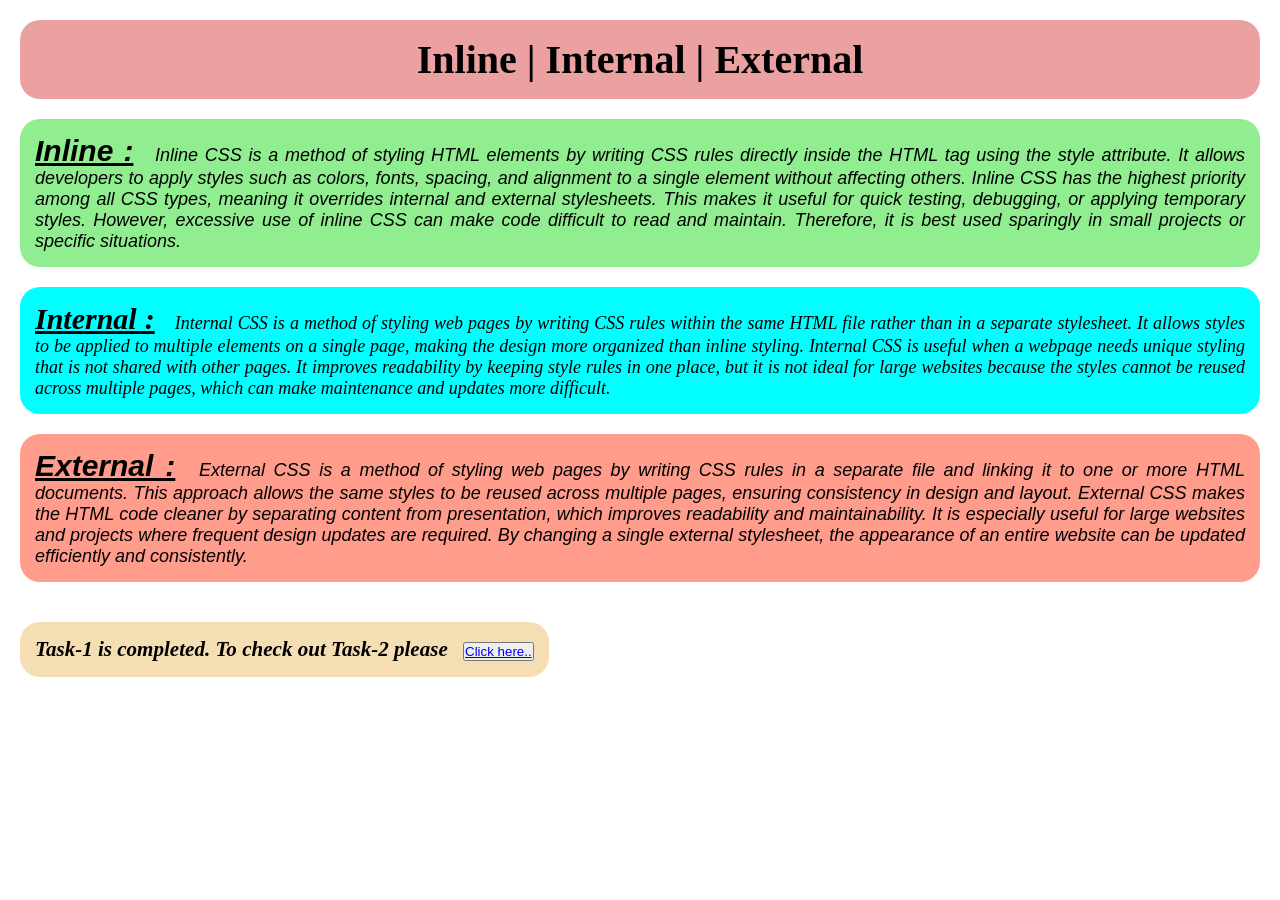
<file: index.html>
<!DOCTYPE html>
<html lang="en">

<head>
    <meta charset="UTF-8">
    <meta name="viewport" content="width=device-width, initial-scale=1.0">
    <title>Inline | Internal | External</title>
    <link rel="shortcut icon" href="images/html5.png" type="image/x-icon">
    <style>
        /* its universal selector  */
        * {
            margin: 0;
            padding: 0;
        }

        /* its the class name which is used in all 3 div  */

        .txtstyle {
            font-size: 18px;

            font-style: italic;
            text-align: justify;
            padding: 15px;
            margin: 20px;
            border-radius: 20px;
        }

        /* its my inline div's id  */

        #inlinebody {
            background-color: lightgreen;
            font-family: sans-serif;



        }

        /* its my Internal div's id  */

        #internalbdy {
            background-color: cyan;
            font-family: cursive;
        }

        /* its my external div's id  */
        #externalbdy {
            background-color: rgb(255, 156, 139);
            font-family: Verdana, Geneva, Tahoma, sans-serif;
        }

        #task1 {
            background-color: wheat;
            display: inline-block;
        }
    </style>
</head>

<body>
    <!-- its my header part of my webpage  -->
    <header>
        <!-- here I am applying Inline style  -->
        <h1
            style="text-align: center; color: black; background-color: rgb(235, 161, 161); margin: 20px; padding: 16px; font-size: 40px; border-radius: 20px;">
            Inline | Internal | External
        </h1>
    </header>
    <!-- its about inline css  -->
    <div id="inlinebody" class="txtstyle">
        <p>
            <span style="font-weight: 700; font-size: 30px; text-decoration: underline; padding-right: 15px;">Inline
                :</span> Inline CSS is a
            method of styling HTML elements by writing CSS rules directly inside the HTML tag using the style attribute.
            It allows developers to apply styles such as colors, fonts, spacing, and alignment to a single element
            without affecting others. Inline CSS has the highest priority among all CSS types, meaning it overrides
            internal and external stylesheets. This makes it useful for quick testing, debugging, or applying temporary
            styles. However, excessive use of inline CSS can make code difficult to read and maintain. Therefore, it is
            best used sparingly in small projects or specific situations.
        </p>
    </div>
    <!-- Its about internal css  -->
    <div id="internalbdy" class="txtstyle">
        <p>
            <span style="font-weight: 700; font-size: 30px; text-decoration: underline; padding-right: 15px;">Internal
                :</span> Internal CSS is a method of styling web pages by writing CSS rules within the same HTML file
            rather than in a separate stylesheet. It allows styles to be applied to multiple elements on a single page,
            making the design more organized than inline styling. Internal CSS is useful when a webpage needs unique
            styling that is not shared with other pages. It improves readability by keeping style rules in one place,
            but it is not ideal for large websites because the styles cannot be reused across multiple pages, which can
            make maintenance and updates more difficult.
        </p>
    </div>

    <!-- Its about External css  -->
    <div id="externalbdy" class="txtstyle">
        <p>
            <span style="font-weight: 700; font-size: 30px; text-decoration: underline; padding-right: 15px;">External
                :</span> External CSS is a method of styling web pages by writing CSS rules in a separate file and
            linking it to one or more HTML documents. This approach allows the same styles to be reused across multiple
            pages, ensuring consistency in design and layout. External CSS makes the HTML code cleaner by separating
            content from presentation, which improves readability and maintainability. It is especially useful for large
            websites and projects where frequent design updates are required. By changing a single external stylesheet,
            the appearance of an entire website can be updated efficiently and consistently.
        </p>
    </div>

    <div id="task1" class="txtstyle">
        <p>
        <h3>Task-1 is completed. To check out Task-2 please <span style="padding-left: 10px;"><button><a
                        href="tast2.html" target="_blank">Click
                        here..</a></button></span></h3>
        </p>
    </div>
</body>

</html>
</file>
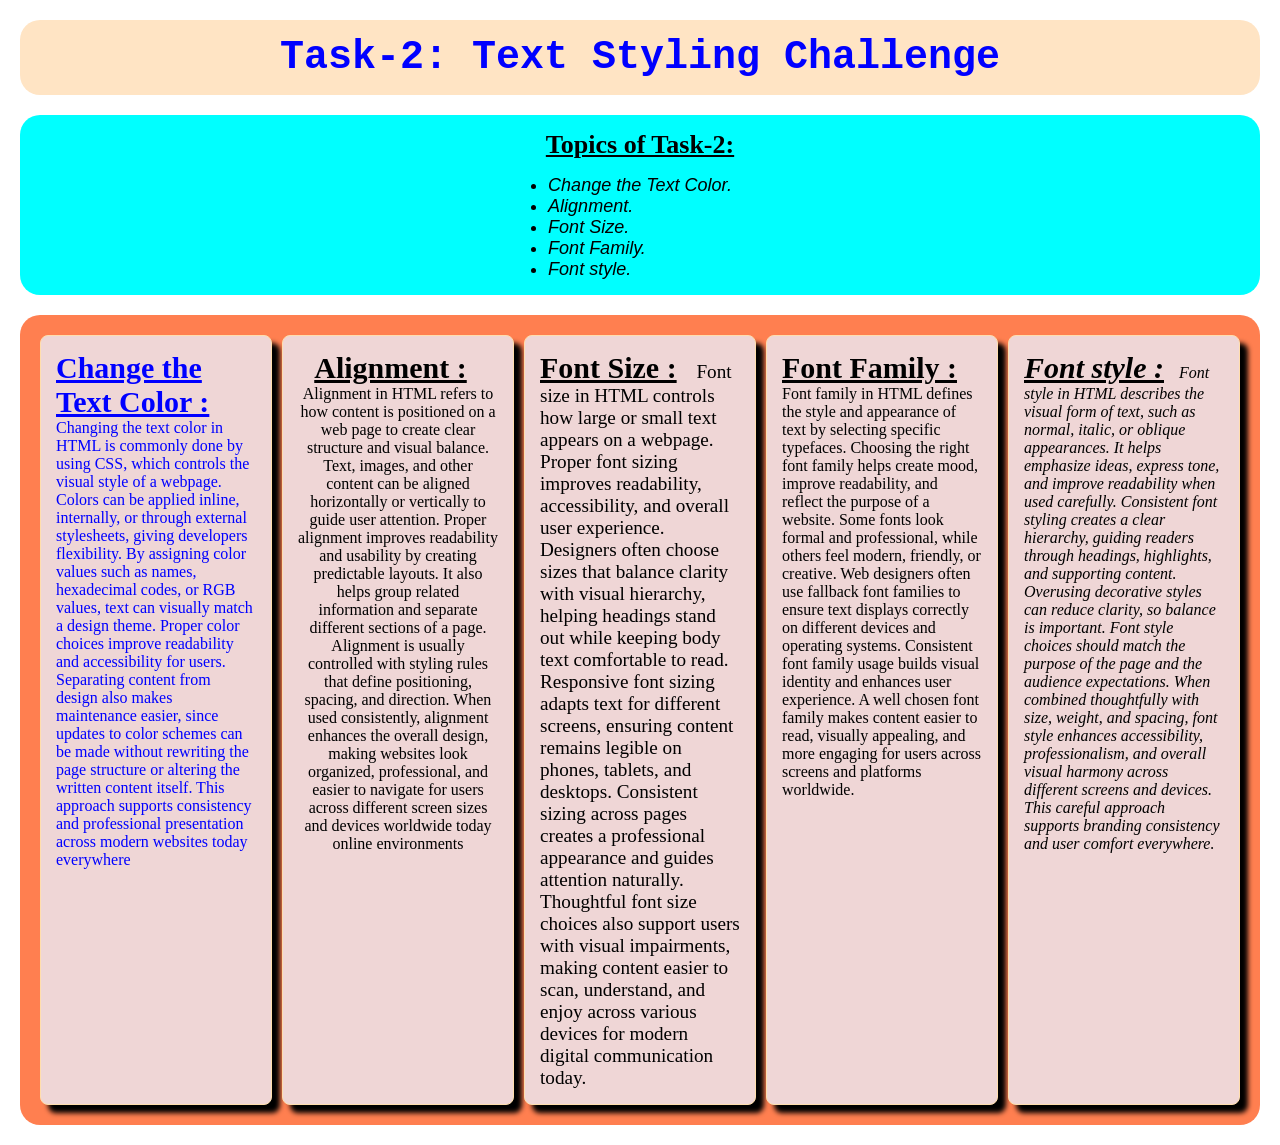
<file: tast2.html>
<!DOCTYPE html>
<html lang="en">

<head>
    <meta charset="UTF-8">
    <meta name="viewport" content="width=device-width, initial-scale=1.0">
    <!-- its my task-2 page name  -->
    <title>Task-2: Text Styling</title>
    <!-- my page favicon  -->
    <link rel="shortcut icon" href="images/html5.png" type="image/x-icon">
    <!-- its my css style sheet for task-2  -->
    <link rel="stylesheet" href="task2style.css">

    <!-- its tast-2 style element  -->
    <style>
        * {
            margin: 0;
            padding: 0;
        }



        .styleall {

            padding: 15px;
            margin: 20px;

            border-radius: 20px;
        }

        h1 {
            text-align: center;
            background-color: bisque;
            font-size: 40px;


            font-family: 'Courier New', Courier, monospace;
            color: blue
        }

        #todolist {
            background-color: aqua;
            text-align: center;
        }

        .unorderlist {
            display: inline-block;
            text-align: left;
            font-size: 18px;
            font-family: 'Lucida Sans', 'Lucida Sans Regular', 'Lucida Grande', 'Lucida Sans Unicode', Geneva, Verdana, sans-serif;
            font-style: italic;


        }
    </style>


</head>

<body>
    <header id="headsection">
        <h1 class="styleall">Task-2: Text Styling Challenge</h1>
    </header>
    <!-- its the unorder list of task  -->
    <div id="todolist" class="styleall">
        <div>
            <p>
            <h3 style="font-size: 26px; padding-bottom: 15px; text-decoration:underline;">Topics of Task-2:</h3>
            </p>
        </div>
        <div class="unorderlist">
            <ul 7mn6q>
                <li>Change the Text Color.</li>
                <li>Alignment.</li>
                <li>Font Size.</li>
                <li>Font Family.</li>
                <li>Font style.</li>
            </ul>
        </div>
    </div>
    <div id="topicscard" class="styleall">
        <!-- its about change the text color  -->
        <div class="alltopics txtclr">
            <p>
                <span style="font-weight: 700; font-size: 30px; text-decoration: underline; padding-right: 15px;">Change
                    the
                    Text Color
                    :</span> Changing the text color in HTML is commonly done by using CSS, which controls the visual
                style of a webpage. Colors can be applied inline, internally, or through external stylesheets, giving
                developers flexibility. By assigning color values such as names, hexadecimal codes, or RGB values, text
                can visually match a design theme. Proper color choices improve readability and accessibility for users.
                Separating content from design also makes maintenance easier, since updates to color schemes can be made
                without rewriting the page structure or altering the written content itself. This approach supports
                consistency and professional presentation across modern websites today everywhere
            </p>
        </div>
        <!-- Its about text alignment  -->
        <div class="alltopics alnmnt">
            <p>
                <span
                    style="font-weight: 700; font-size: 30px; text-decoration: underline; padding-right: 15px;">Alignment
                    :</span> Alignment in HTML refers to how content is positioned on a web page to create clear
                structure and visual balance. Text, images, and other content can be aligned horizontally or vertically
                to guide user attention. Proper alignment improves readability and usability by creating predictable
                layouts. It also helps group related information and separate different sections of a page. Alignment is
                usually controlled with styling rules that define positioning, spacing, and direction. When used
                consistently, alignment enhances the overall design, making websites look organized, professional, and
                easier to navigate for users across different screen sizes and devices worldwide today online
                environments
            </p>
        </div>
        <!-- Its about font Size  -->
        <div class="alltopics fntsz">
            <p>
                <span style="font-weight: 700; font-size: 30px; text-decoration: underline; padding-right: 15px;">Font
                    Size
                    :</span> Font size in HTML controls how large or small text appears on a webpage. Proper font sizing
                improves readability, accessibility, and overall user experience. Designers often choose sizes that
                balance clarity with visual hierarchy, helping headings stand out while keeping body text comfortable to
                read. Responsive font sizing adapts text for different screens, ensuring content remains legible on
                phones, tablets, and desktops. Consistent sizing across pages creates a professional appearance and
                guides attention naturally. Thoughtful font size choices also support users with visual impairments,
                making content easier to scan, understand, and enjoy across various devices for modern digital
                communication today.
            </p>
        </div>
        <!-- Its about font family  -->
        <div class="alltopics fntfmly">
            <p>
                <span style="font-weight: 700; font-size: 30px; text-decoration: underline; padding-right: 15px;">Font
                    Family
                    :</span> Font family in HTML defines the style and appearance of text by selecting specific
                typefaces. Choosing the right font family helps create mood, improve readability, and reflect the
                purpose of a website. Some fonts look formal and professional, while others feel modern, friendly, or
                creative. Web designers often use fallback font families to ensure text displays correctly on different
                devices and operating systems. Consistent font family usage builds visual identity and enhances user
                experience. A well chosen font family makes content easier to read, visually appealing, and more
                engaging for users across screens and platforms worldwide.
            </p>
        </div>
        <!-- Its about font Style  -->
        <div class="alltopics fntstyle">
            <p>
                <span
                    style="font-weight: 700; font-size: 30px; text-decoration: underline; padding-right: 15px;">Font style
                    :</span>Font style in HTML describes the visual form of text, such as normal, italic, or oblique appearances. It helps emphasize ideas, express tone, and improve readability when used carefully. Consistent font styling creates a clear hierarchy, guiding readers through headings, highlights, and supporting content. Overusing decorative styles can reduce clarity, so balance is important. Font style choices should match the purpose of the page and the audience expectations. When combined thoughtfully with size, weight, and spacing, font style enhances accessibility, professionalism, and overall visual harmony across different screens and devices. This careful approach supports branding consistency and user comfort everywhere.
            </p>
        </div>
    </div>


</body>

</html>
</file>
<file: task2style.css>
#topicscard {
    display: flex;
    background-color: coral;
}

.alltopics {
    flex: 1;
    padding: 15px;
    border: 1px solid navajowhite;
    margin: 5px;
    border-radius: 8px;
    background-color: rgb(239, 214, 214);
    box-shadow: 8px 8px 5px black;


}

.txtclr p {
    color: blue;
}

.alnmnt p {
    text-align: center;
}

.fntsz p {
    font-size: larger;
}

.fntfmly p {
    font-family: cursive;
}

.fntstyle p {
    font-style: italic;
}
</file>
